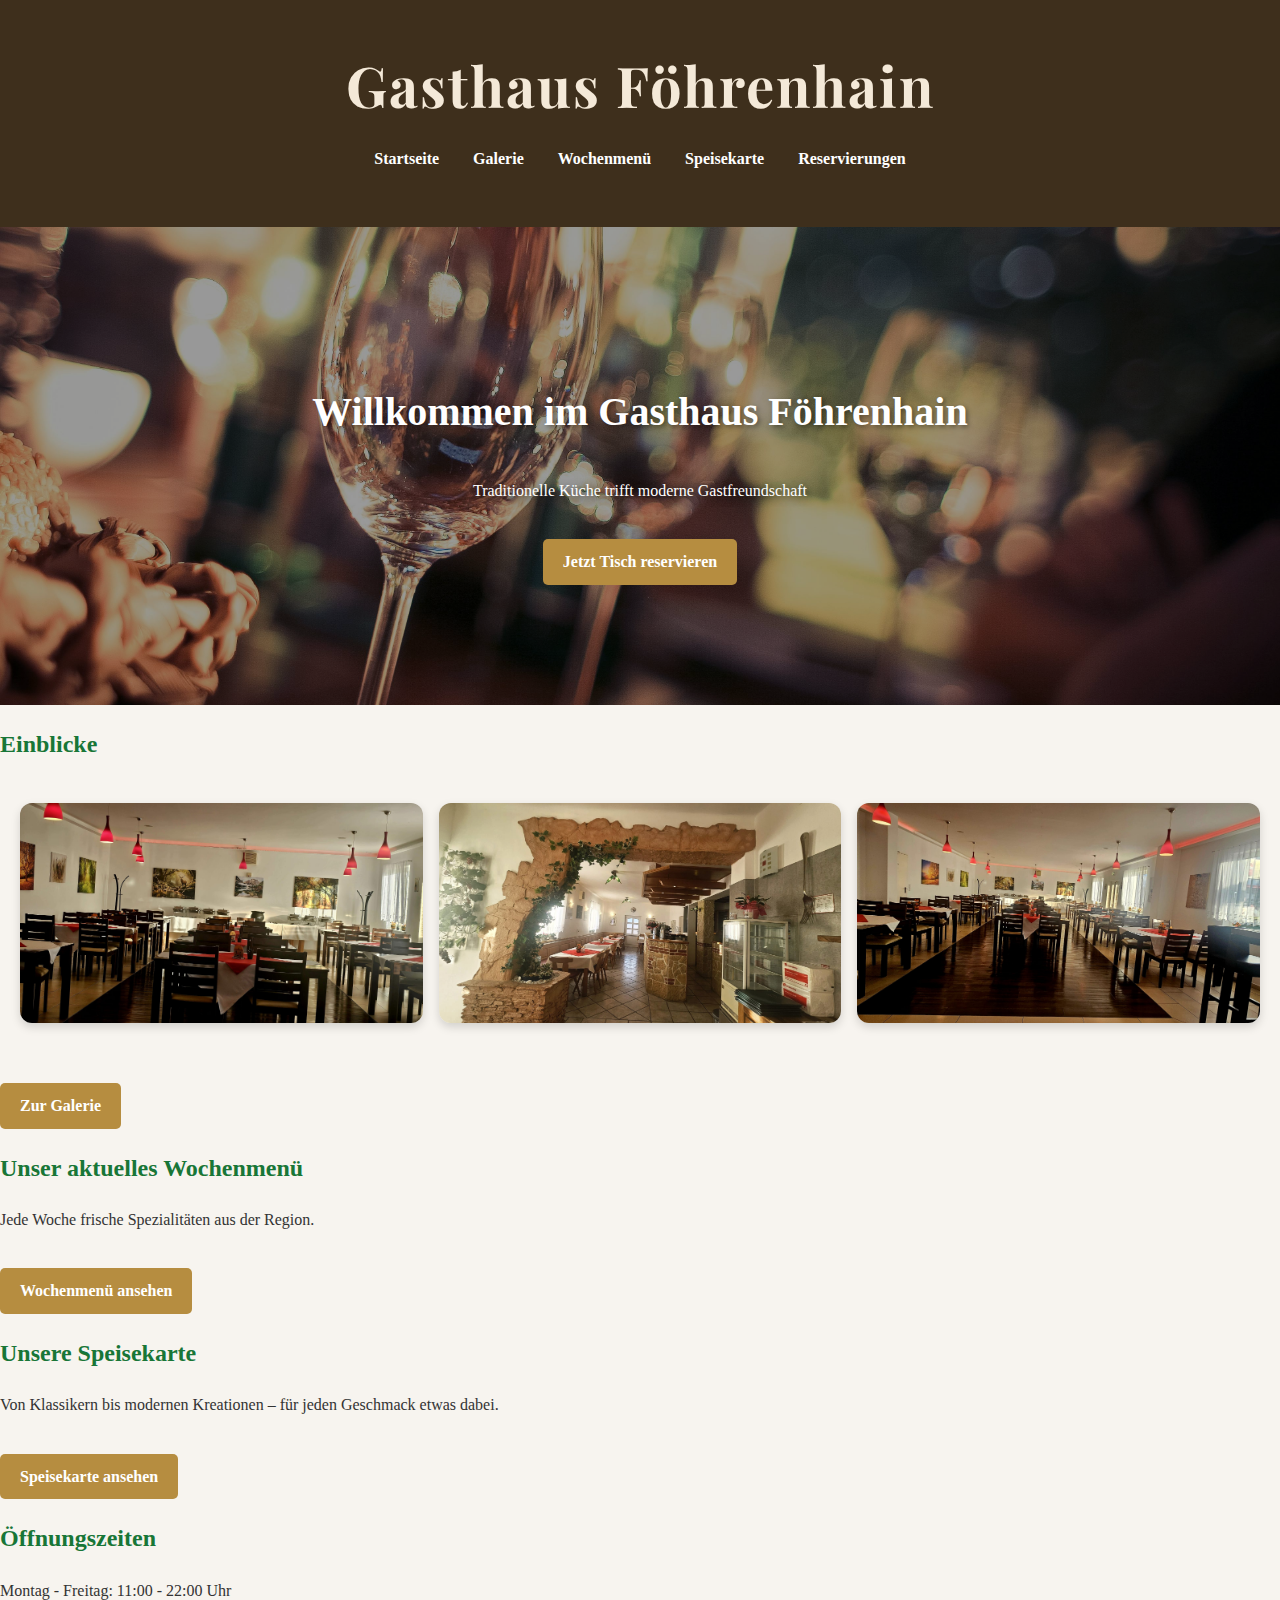
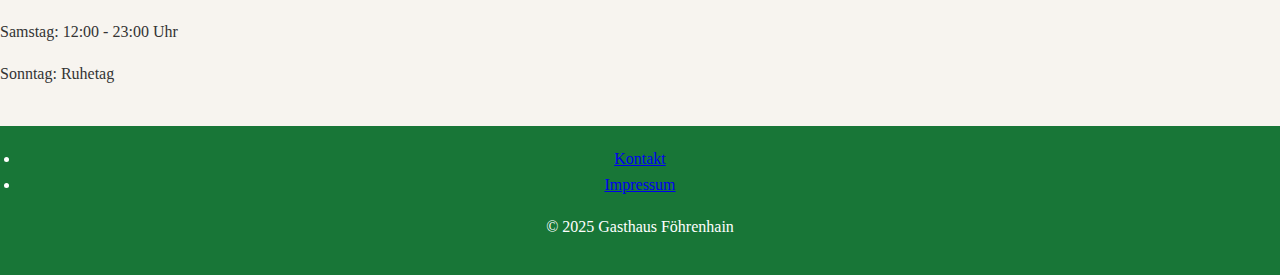
<file: index.html>
<!DOCTYPE html>
<html lang="de">
<head>
  <meta charset="UTF-8">
  <meta name="viewport" content="width=device-width, initial-scale=1.0">
  <title>Gasthaus Föhrenhain</title>
  <link rel="stylesheet" href="style.css">
</head>
<body>
 <meta charset="UTF-8">
  <title>Gasthaus Förenhain</title>
  <link href="https://fonts.googleapis.com/css2?family=Playfair+Display:wght@700&family=Great+Vibes&display=swap" rel="stylesheet">
  <style>
    body {
      margin: 0;
      background: #f7f4ef;
    }
    header {
      text-align: center;
      padding: 40px 20px;
      background: #3e2f1c; /* dunkelbraun wie Holz */
    }
    h1 {
      font-family: 'Playfair Display', serif;
      font-size: 3.5rem;
      color: #f4e9d8;
      margin: 0;
      letter-spacing: 2px;
    }
    h1 span {
      font-family: 'Great Vibes', cursive;
      font-size: 2rem;
      color: #d2b48c; /* gold-braun Akzent */
      display: block;
      margin-top: 8px;
    }
  </style>
  <!-- Navigation -->
  <header>
    <h1>Gasthaus Föhrenhain</h1>
    <nav>
      <ul>
        <li><a href="index.html">Startseite</a></li>
        <li><a href="gallerie.html">Galerie</a></li>
        <li><a href="wochenmenue.html">Wochenmenü</a></li>
        <li><a href="speisekarte.html">Speisekarte</a></li>
        <li><a href="kontakt.html">Reservierungen</a></li>
       

        
      </ul>
    </nav>
  </header>

  <!-- Hero Banner -->
  <section class="hero">
    <h2>Willkommen im Gasthaus Föhrenhain</h2>
    <p>Traditionelle Küche trifft moderne Gastfreundschaft</p>
    <a href="kontakt.html" class="btn">Jetzt Tisch reservieren</a>


  </section>



  <!-- Galerie-Vorschau -->
  <section id="gallerie">
    <h2>Einblicke</h2>
    <div class="gallery">
      <img src="bilder/gasthaus1.jpg" alt="Gasthaus Bild 1">
      <img src="bilder/gasthaus2.jpg" alt="Gasthaus Bild 2">
      <img src="bilder/gasthaus3.jpg" alt="Gasthaus Bild 3">
    </div>
    <p><a href="gallerie.html" class="btn">Zur Galerie</a></p>
  </section>

  <!-- Wochenmenü Vorschau -->
  <section id="wochenmenue">
    <h2>Unser aktuelles Wochenmenü</h2>
    <p>Jede Woche frische Spezialitäten aus der Region.</p>
    <a href="wochenmenue.html" class="btn">Wochenmenü ansehen</a>
  </section>

  <!-- Speisekarte Vorschau -->
  <section id="speisekarte">
    <h2>Unsere Speisekarte</h2>
    <p>Von Klassikern bis modernen Kreationen – für jeden Geschmack etwas dabei.</p>
    <a href="speisekarte.html" class="btn">Speisekarte ansehen</a>
  </section>

  <!-- Öffnungszeiten -->
  <section id="oeffnungszeiten">
    <h2>Öffnungszeiten</h2>
    <p>Montag - Freitag: 11:00 - 22:00 Uhr</p>
    <p>Samstag: 12:00 - 23:00 Uhr</p>
    <p>Sonntag: Ruhetag</p>
  </section>

  <!-- Footer -->
  <footer>
     <li><a href="kontakt.html">Kontakt</a></li>
        <li><a href="impressum.html">Impressum</a></li>
    <p>&copy; 2025 Gasthaus Föhrenhain</p>
  
    </div>
  </footer>

</body>
</html>
</file>
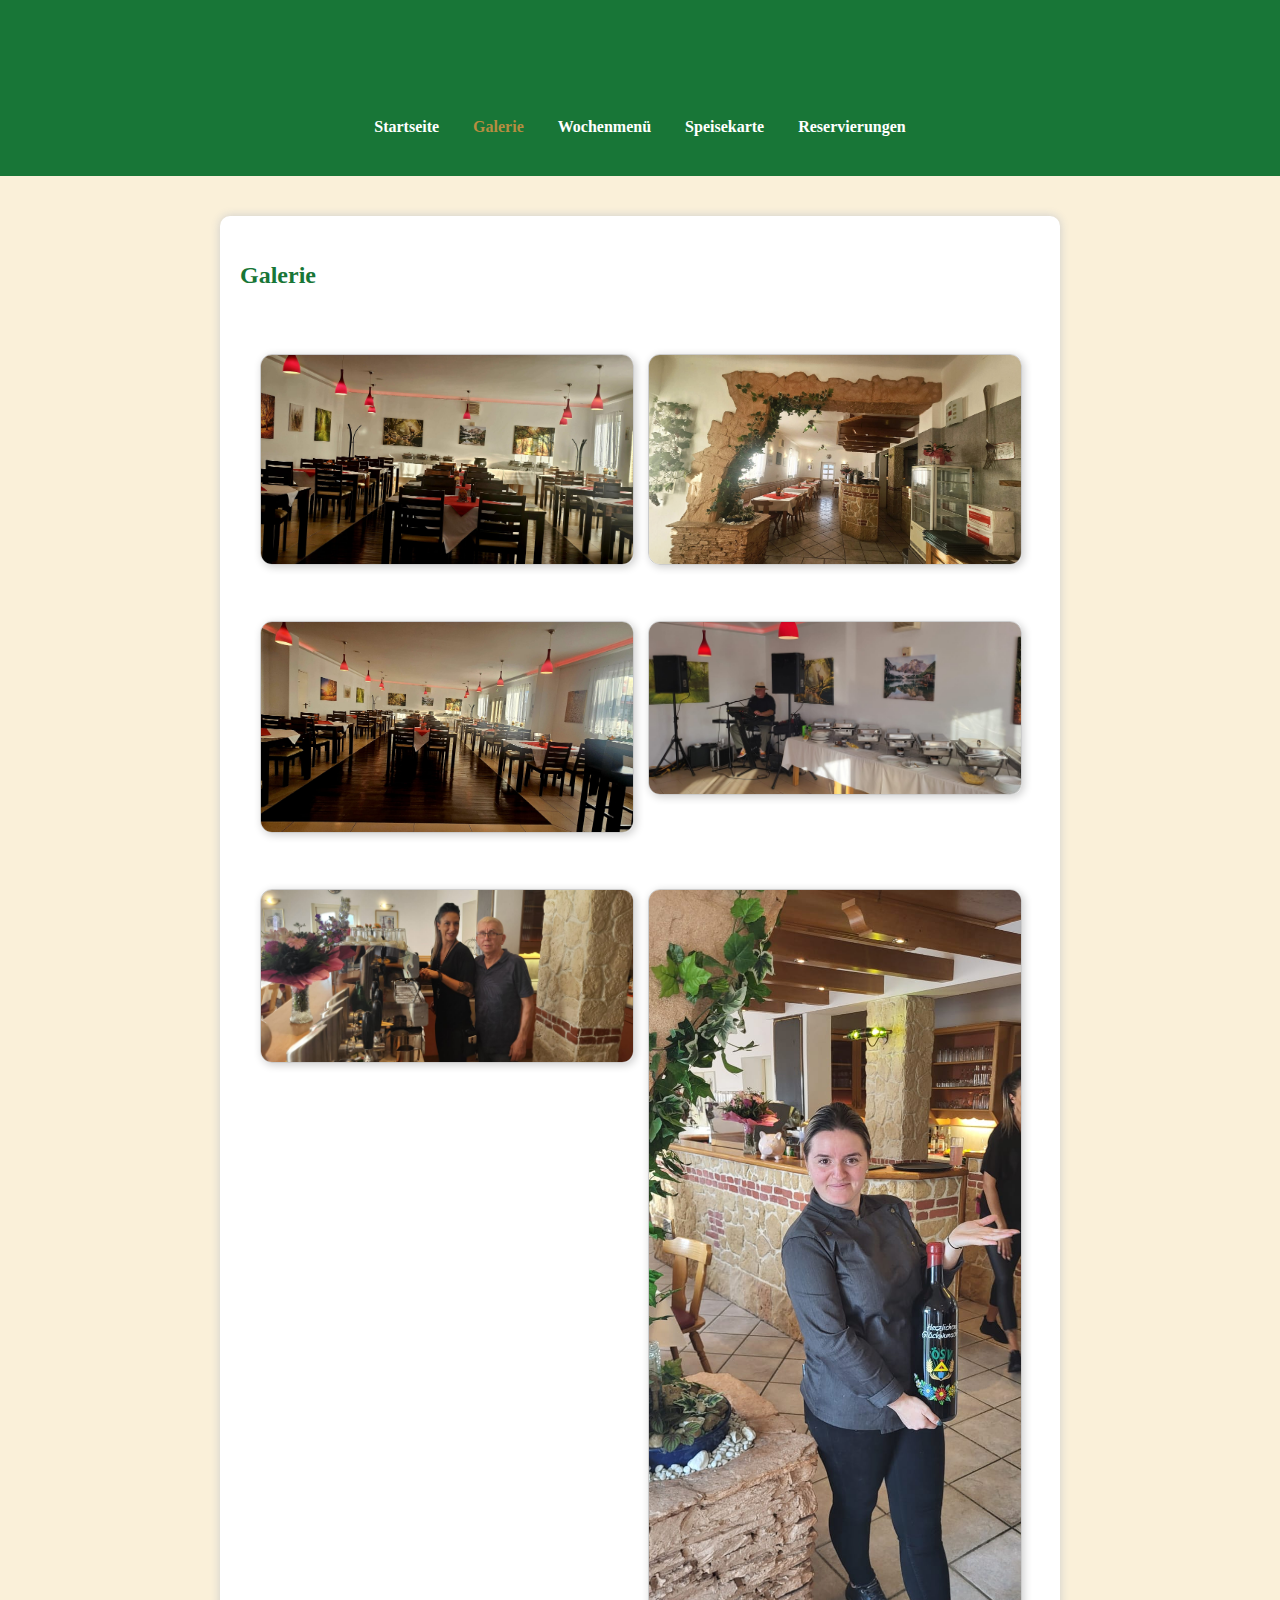
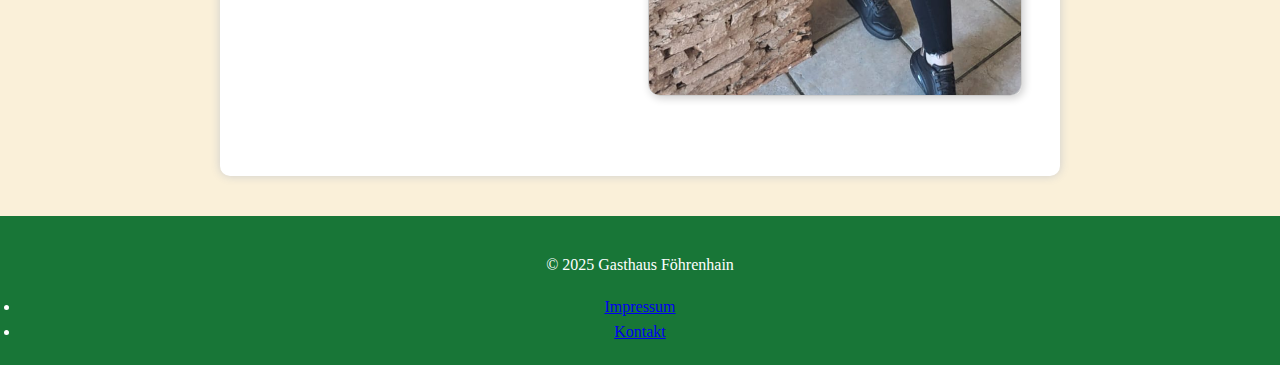
<file: gallerie.html>
<!DOCTYPE html>
<html lang="de">
<head>
  <meta charset="UTF-8">
  <meta name="viewport" content="width=device-width, initial-scale=1.0">
  <title>Galerie - Gasthaus Föhrenhain</title>
  <link rel="stylesheet" href="style.css">
</head>
<body>

  <header>
    <h1>Gasthaus Föhrenhain</h1>
    <nav>
      <ul>
        <li><a href="index.html">Startseite</a></li>
        <li><a href="gallerie.html" class="active">Galerie</a></li>
        <li><a href="wochenmenue.html">Wochenmenü</a></li>
        <li><a href="speisekarte.html">Speisekarte</a></li>
        <li><a href="kontakt.html">Reservierungen</a></li>
       
      </ul>
    </nav>
  </header>

  <main class="content">
    <h2>Galerie</h2>
    <div class="gallery">
      <img src="bilder/gasthaus1.jpg" alt="Gasthaus Innenbereich">
      <img src="bilder/gasthaus2.jpg" alt="Gasthaus Essen">
      <img src="bilder/gasthaus3.jpg" alt="Gasthaus Außenbereich">
       <img src="bilder/gasthaus5.jpg" alt="Gasthaus Außenbereich">
        <img src="bilder/gasthaus6.jpg" alt="Gasthaus Außenbereich">
         <img src="bilder/gasthaus4.jpg" alt="Gasthaus Außenbereich">
    </div>
  </main>

  <footer>
    <p>&copy; 2025 Gasthaus Föhrenhain</p>
      <li><a href="impressum.html">Impressum</a></li>
       <li><a href="kontakt.html">Kontakt</a></li>
  </footer>

</body>
</html>
</file>
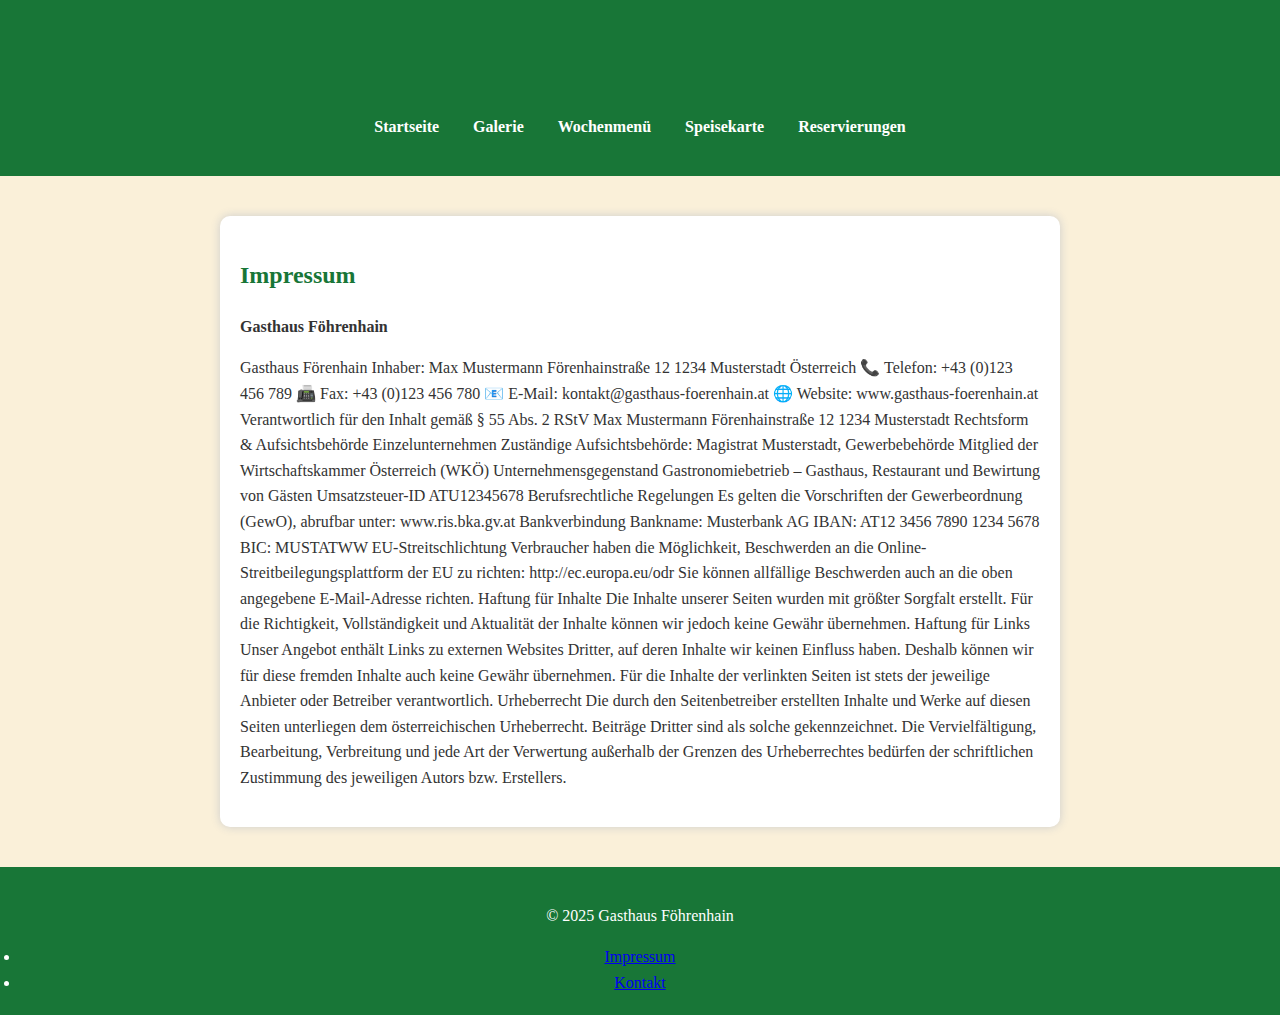
<file: impressum.html>
<!DOCTYPE html>
<html lang="de">
<head>
  <meta charset="UTF-8">
  <meta name="viewport" content="width=device-width, initial-scale=1.0">
  <title>Impressum - Gasthaus Föhrenhain</title>
  <link rel="stylesheet" href="style.css">
</head>
<body>

  <header>
    <h1>Gasthaus Föhrenhain</h1>
    <nav>
      <ul>
        <li><a href="index.html">Startseite</a></li>
        <li><a href="gallerie.html">Galerie</a></li>
        <li><a href="wochenmenue.html">Wochenmenü</a></li>
        <li><a href="speisekarte.html">Speisekarte</a></li>
        <li><a href="kontakt.html">Reservierungen</a></li>

      </ul>
    </nav>
  </header>

  <main class="content">
    <h2>Impressum</h2>
    <p><strong>Gasthaus Föhrenhain</strong></p>
    <p>Gasthaus Förenhain
Inhaber: Max Mustermann
Förenhainstraße 12
1234 Musterstadt
Österreich

📞 Telefon: +43 (0)123 456 789
📠 Fax: +43 (0)123 456 780
📧 E-Mail: kontakt@gasthaus-foerenhain.at

🌐 Website: www.gasthaus-foerenhain.at

Verantwortlich für den Inhalt gemäß § 55 Abs. 2 RStV

Max Mustermann
Förenhainstraße 12
1234 Musterstadt

Rechtsform & Aufsichtsbehörde

Einzelunternehmen
Zuständige Aufsichtsbehörde: Magistrat Musterstadt, Gewerbebehörde
Mitglied der Wirtschaftskammer Österreich (WKÖ)

Unternehmensgegenstand

Gastronomiebetrieb – Gasthaus, Restaurant und Bewirtung von Gästen

Umsatzsteuer-ID

ATU12345678

Berufsrechtliche Regelungen

Es gelten die Vorschriften der Gewerbeordnung (GewO), abrufbar unter:
www.ris.bka.gv.at

Bankverbindung

Bankname: Musterbank AG
IBAN: AT12 3456 7890 1234 5678
BIC: MUSTATWW

EU-Streitschlichtung

Verbraucher haben die Möglichkeit, Beschwerden an die Online-Streitbeilegungsplattform der EU zu richten:
http://ec.europa.eu/odr

Sie können allfällige Beschwerden auch an die oben angegebene E-Mail-Adresse richten.

Haftung für Inhalte

Die Inhalte unserer Seiten wurden mit größter Sorgfalt erstellt. Für die Richtigkeit, Vollständigkeit und Aktualität der Inhalte können wir jedoch keine Gewähr übernehmen.

Haftung für Links

Unser Angebot enthält Links zu externen Websites Dritter, auf deren Inhalte wir keinen Einfluss haben. Deshalb können wir für diese fremden Inhalte auch keine Gewähr übernehmen. Für die Inhalte der verlinkten Seiten ist stets der jeweilige Anbieter oder Betreiber verantwortlich.

Urheberrecht

Die durch den Seitenbetreiber erstellten Inhalte und Werke auf diesen Seiten unterliegen dem österreichischen Urheberrecht. Beiträge Dritter sind als solche gekennzeichnet. Die Vervielfältigung, Bearbeitung, Verbreitung und jede Art der Verwertung außerhalb der Grenzen des Urheberrechtes bedürfen der schriftlichen Zustimmung des jeweiligen Autors bzw. Erstellers.</p>
  </main>

  <footer>
    <p>&copy; 2025 Gasthaus Föhrenhain</p>
      <li><a href="impressum.html">Impressum</a></li>
       <li><a href="kontakt.html">Kontakt</a></li>
  </footer>

</body>
</html>
</file>
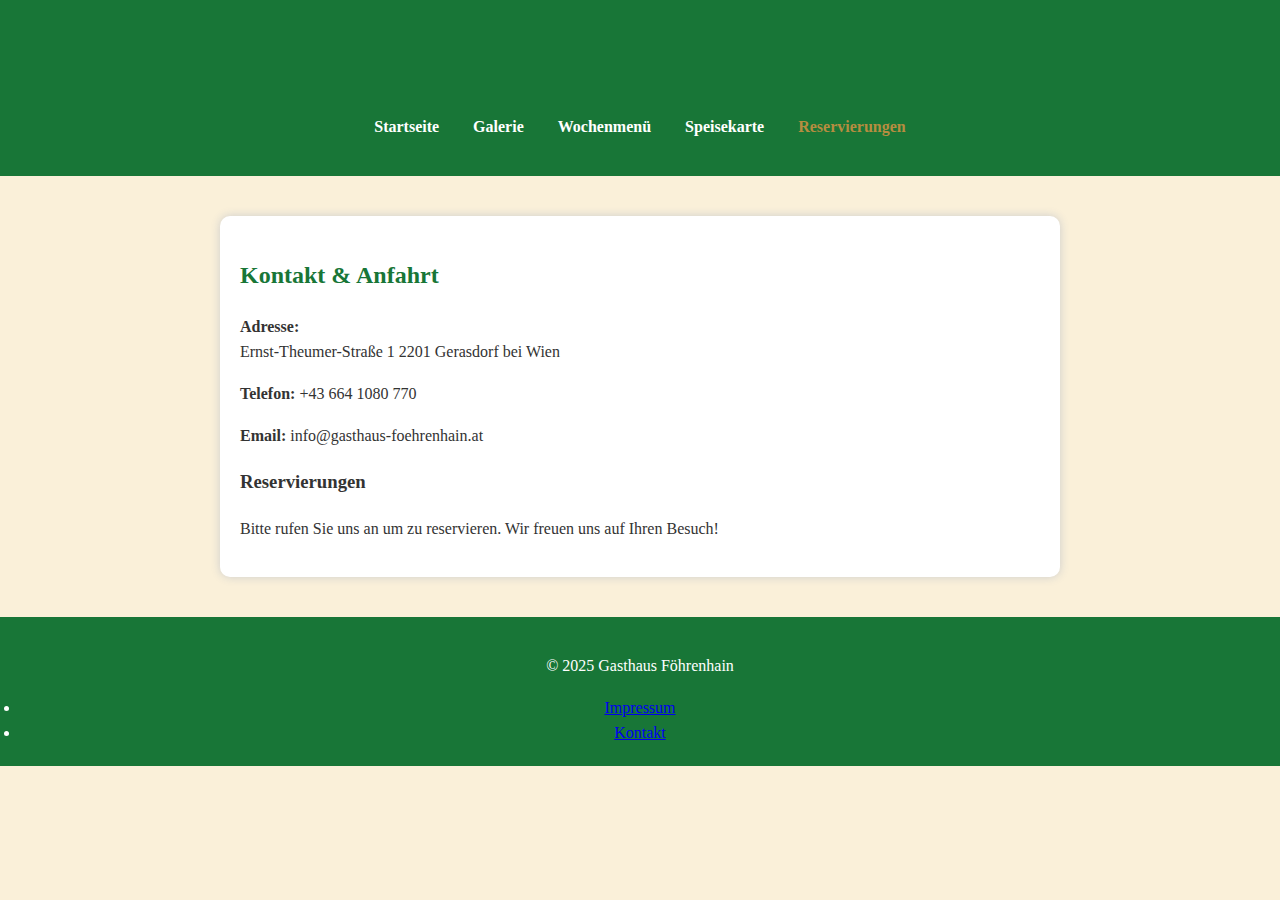
<file: kontakt.html>
<!DOCTYPE html>
<html lang="de">
<head>
  <meta charset="UTF-8">
  <meta name="viewport" content="width=device-width, initial-scale=1.0">
  <title>Kontakt - Gasthaus Föhrenhain</title>
  <link rel="stylesheet" href="style.css">
</head>
<body>

  <header>
    <h1>Gasthaus Föhrenhain</h1>
    <nav>
      <ul>
        <li><a href="index.html">Startseite</a></li>
        <li><a href="gallerie.html">Galerie</a></li>
        <li><a href="wochenmenue.html">Wochenmenü</a></li>
        <li><a href="speisekarte.html">Speisekarte</a></li>
        <li><a href="kontakt.html" class="active">Reservierungen</a></li>
     
      </ul>
    </nav>
  </header>

  <main class="content">
    <h2>Kontakt & Anfahrt</h2>
    <p><strong>Adresse:</strong><br>Ernst-Theumer-Straße 1 2201 Gerasdorf bei Wien</p>
    <p><strong>Telefon:</strong> +43 664 1080 770</p>
    <p><strong>Email:</strong> info@gasthaus-foehrenhain.at</p>

    <h3>Reservierungen</h3>
    <p>Bitte rufen Sie uns an um zu reservieren. Wir freuen uns auf Ihren Besuch!</p>

    
  </main>

  <footer>
    <p>&copy; 2025 Gasthaus Föhrenhain</p>
      <li><a href="impressum.html">Impressum</a></li>
       <li><a href="kontakt.html">Kontakt</a></li>
  </footer>

</body>
</html>
</file>
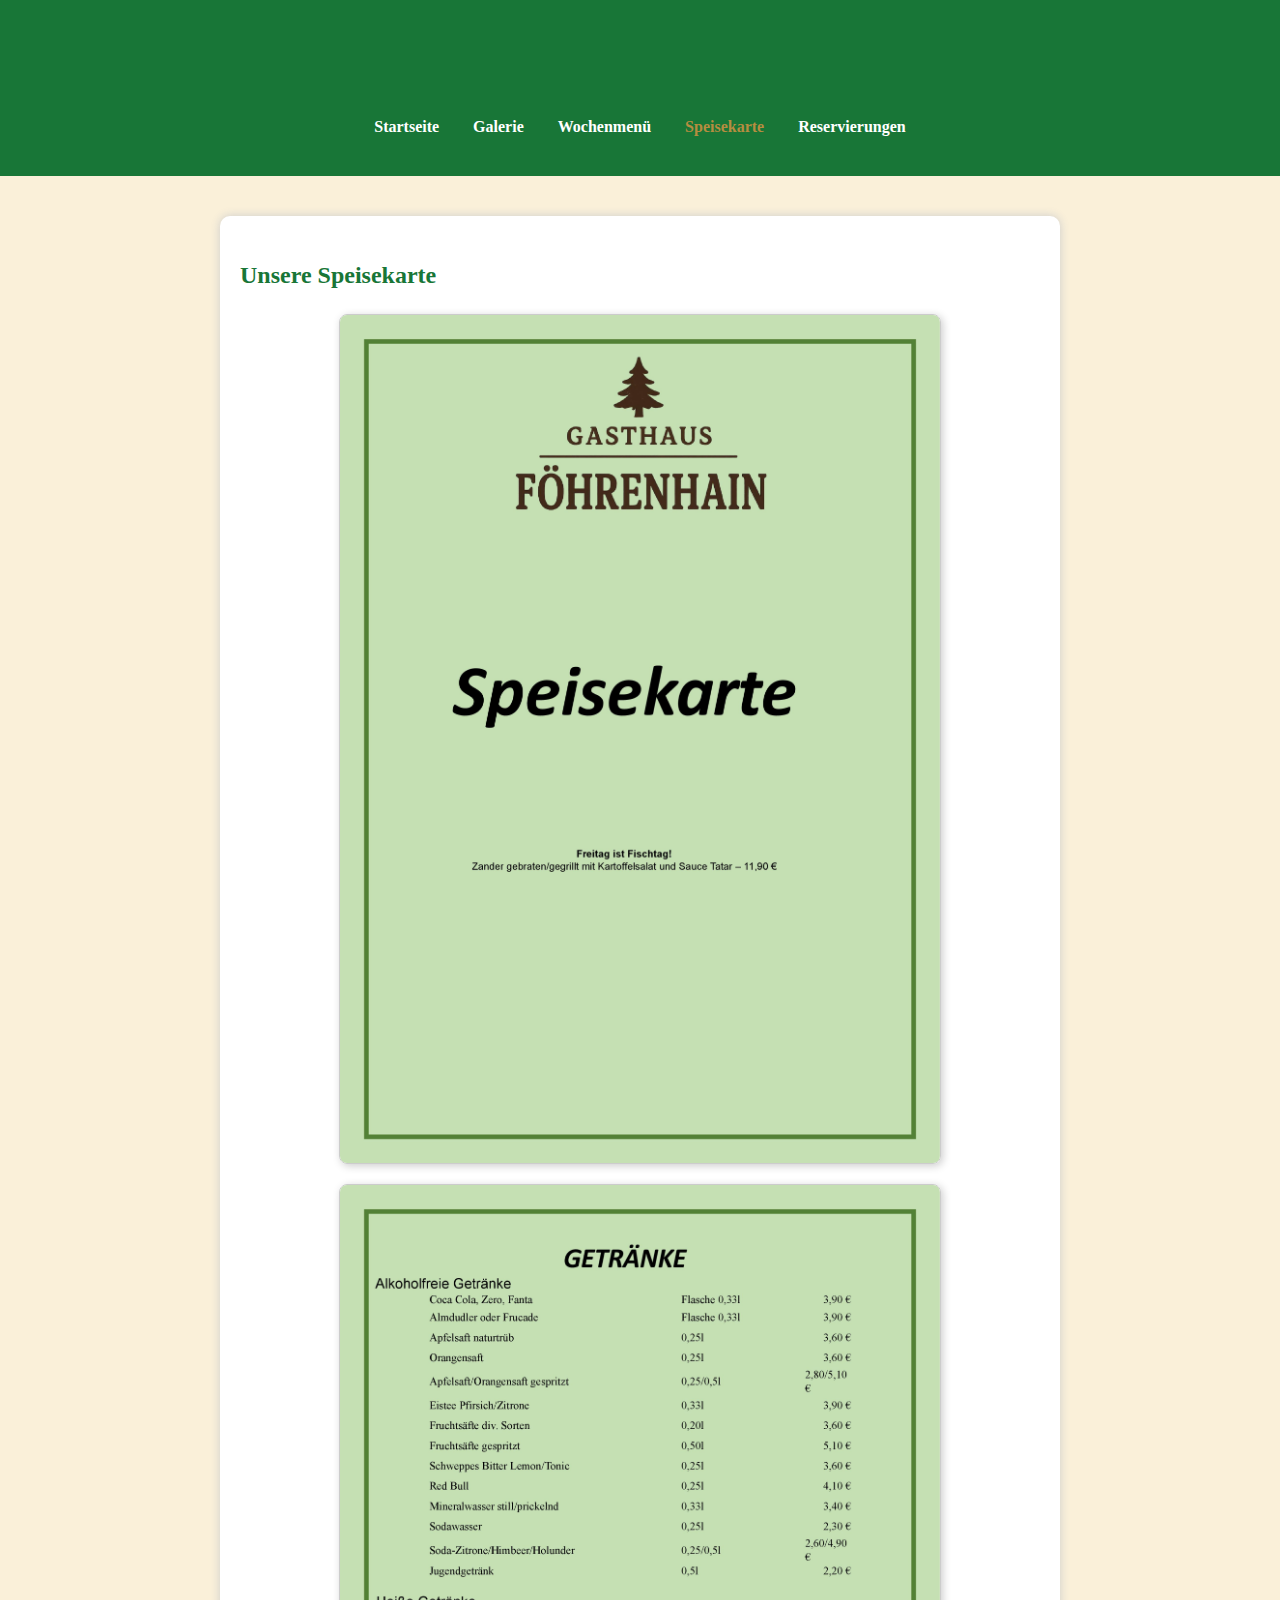
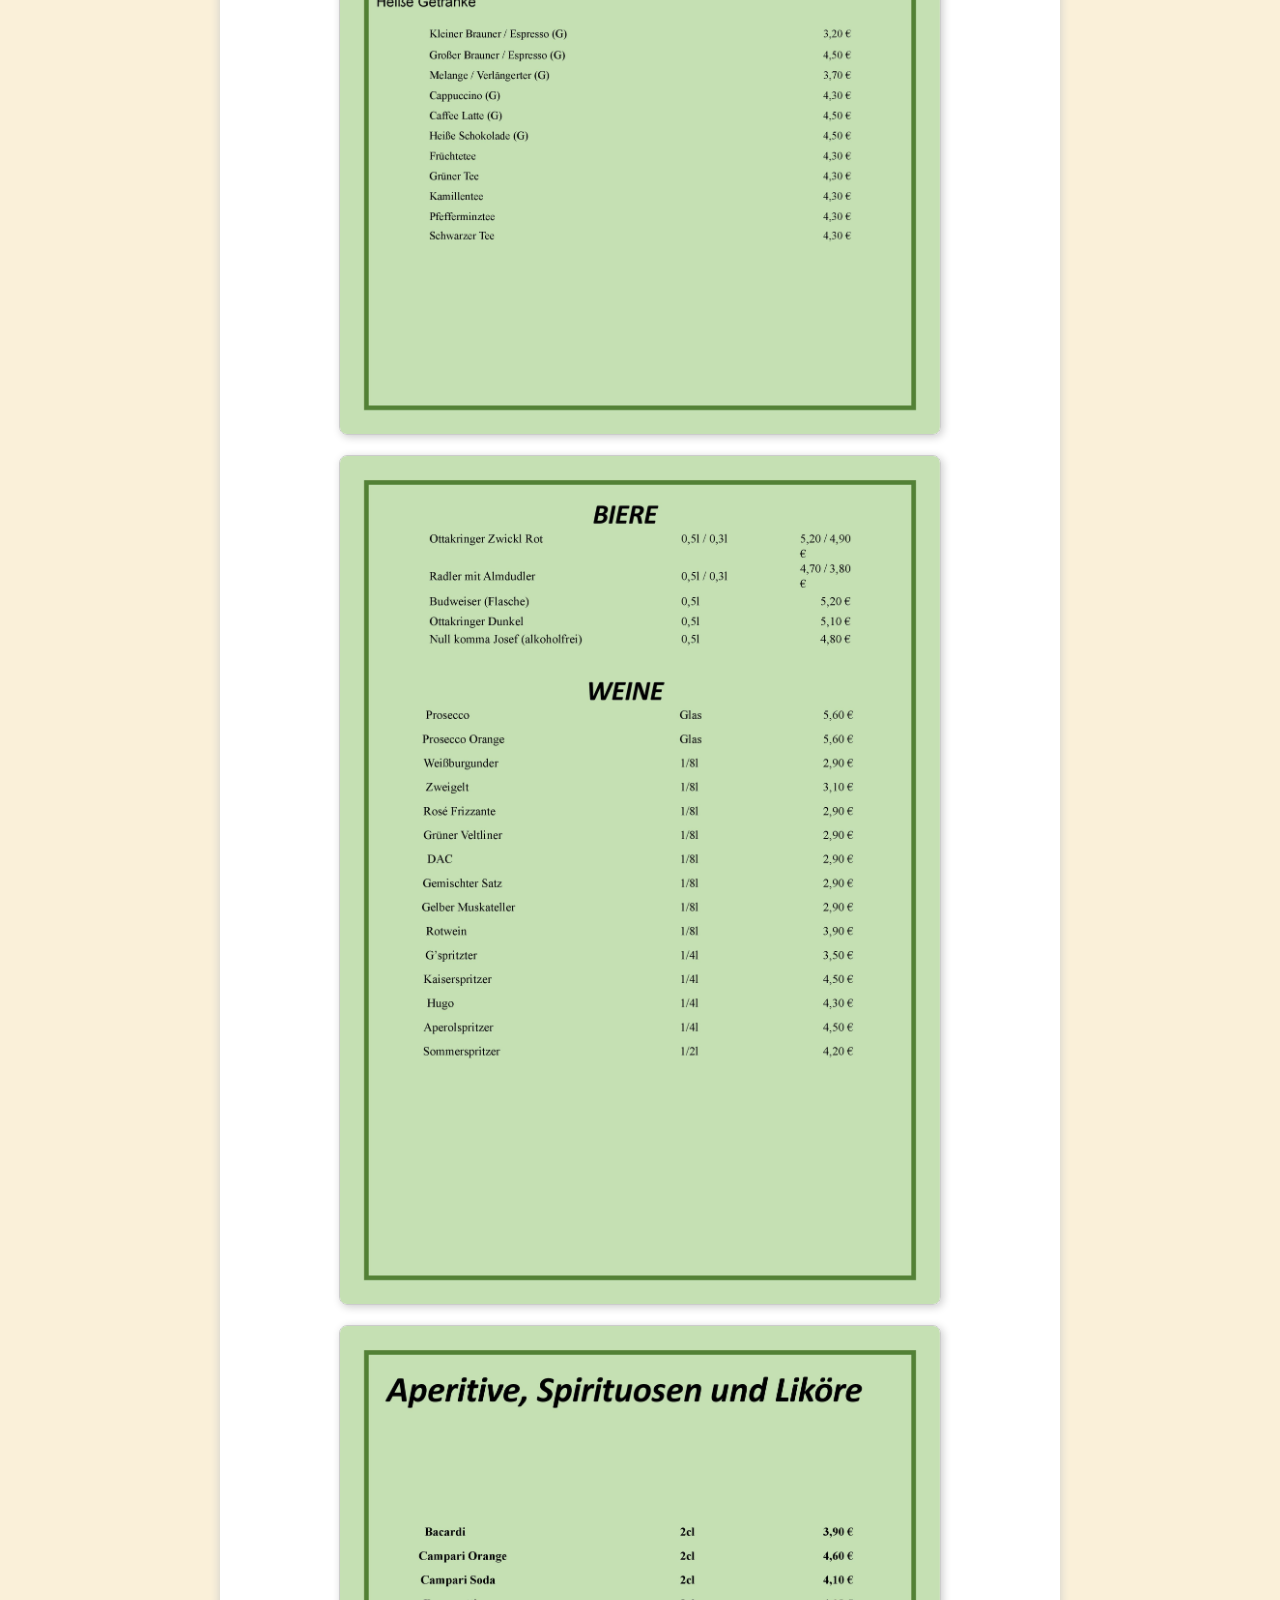
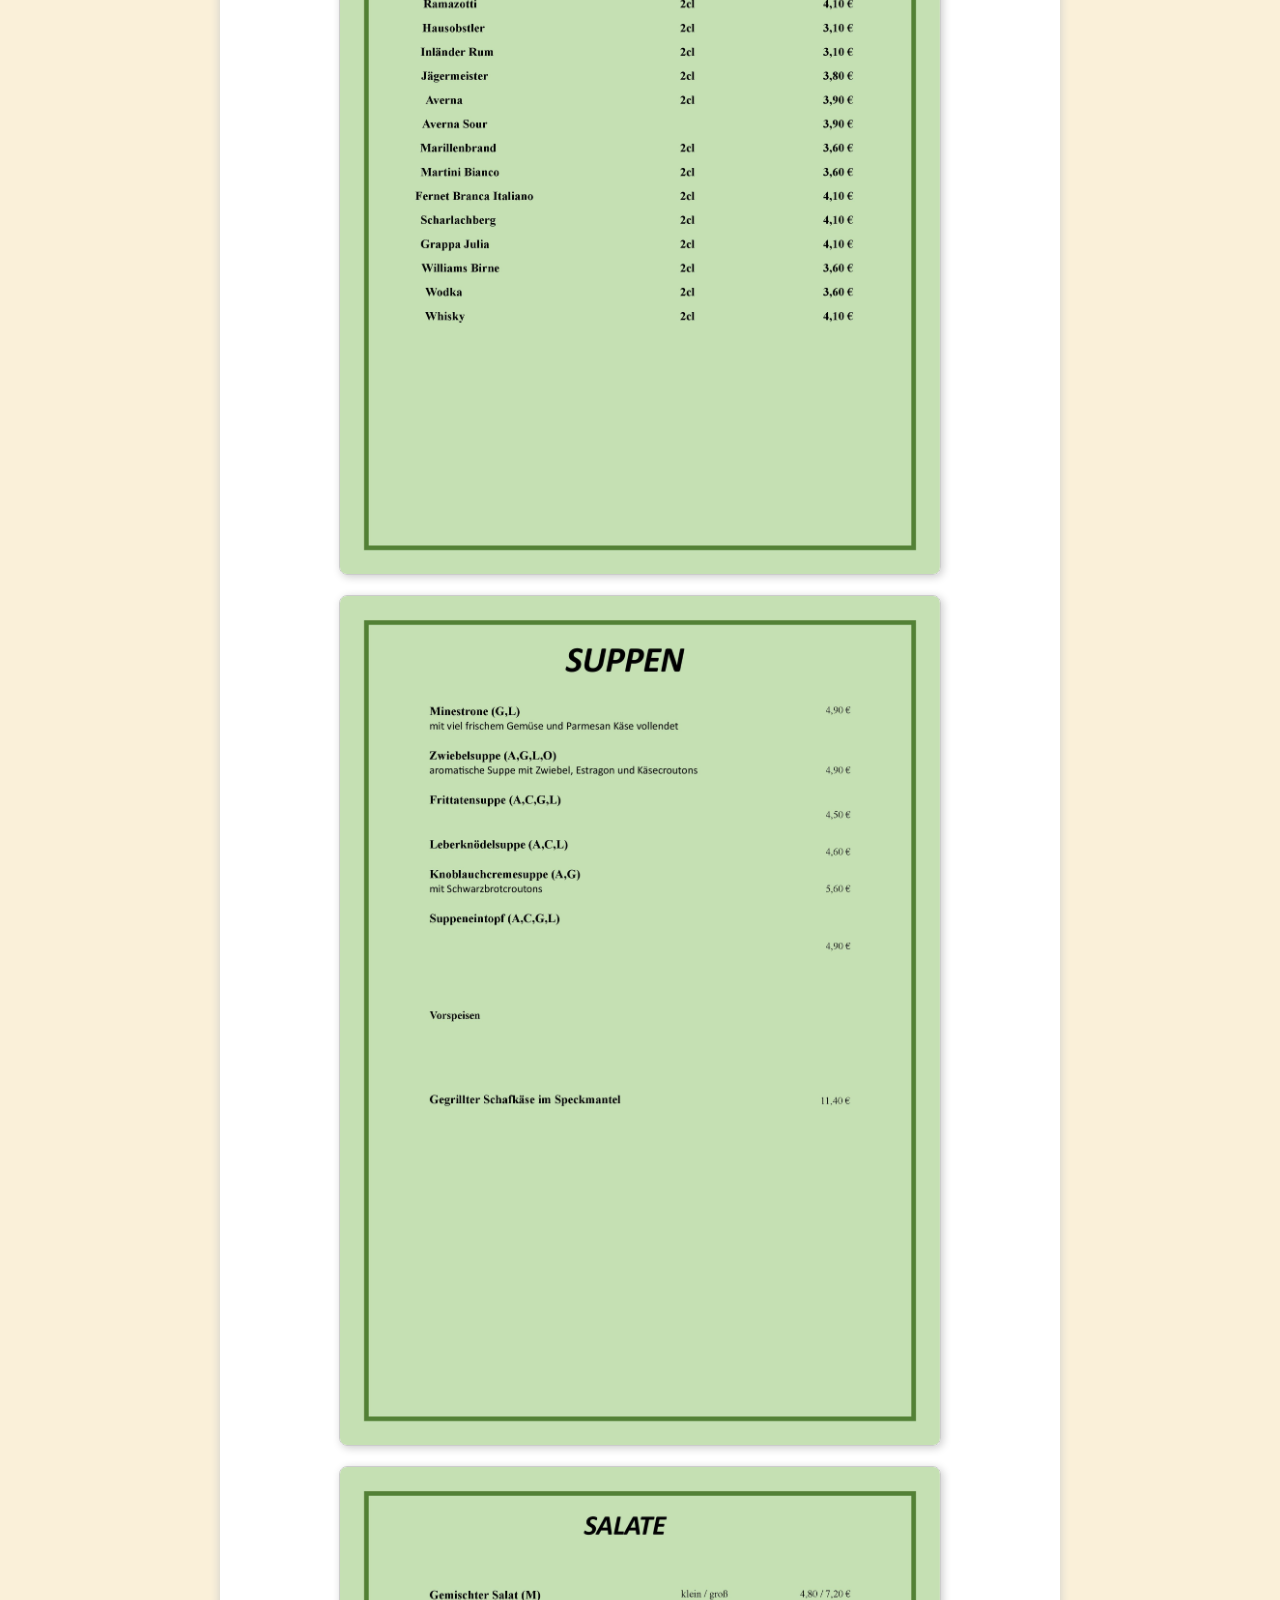
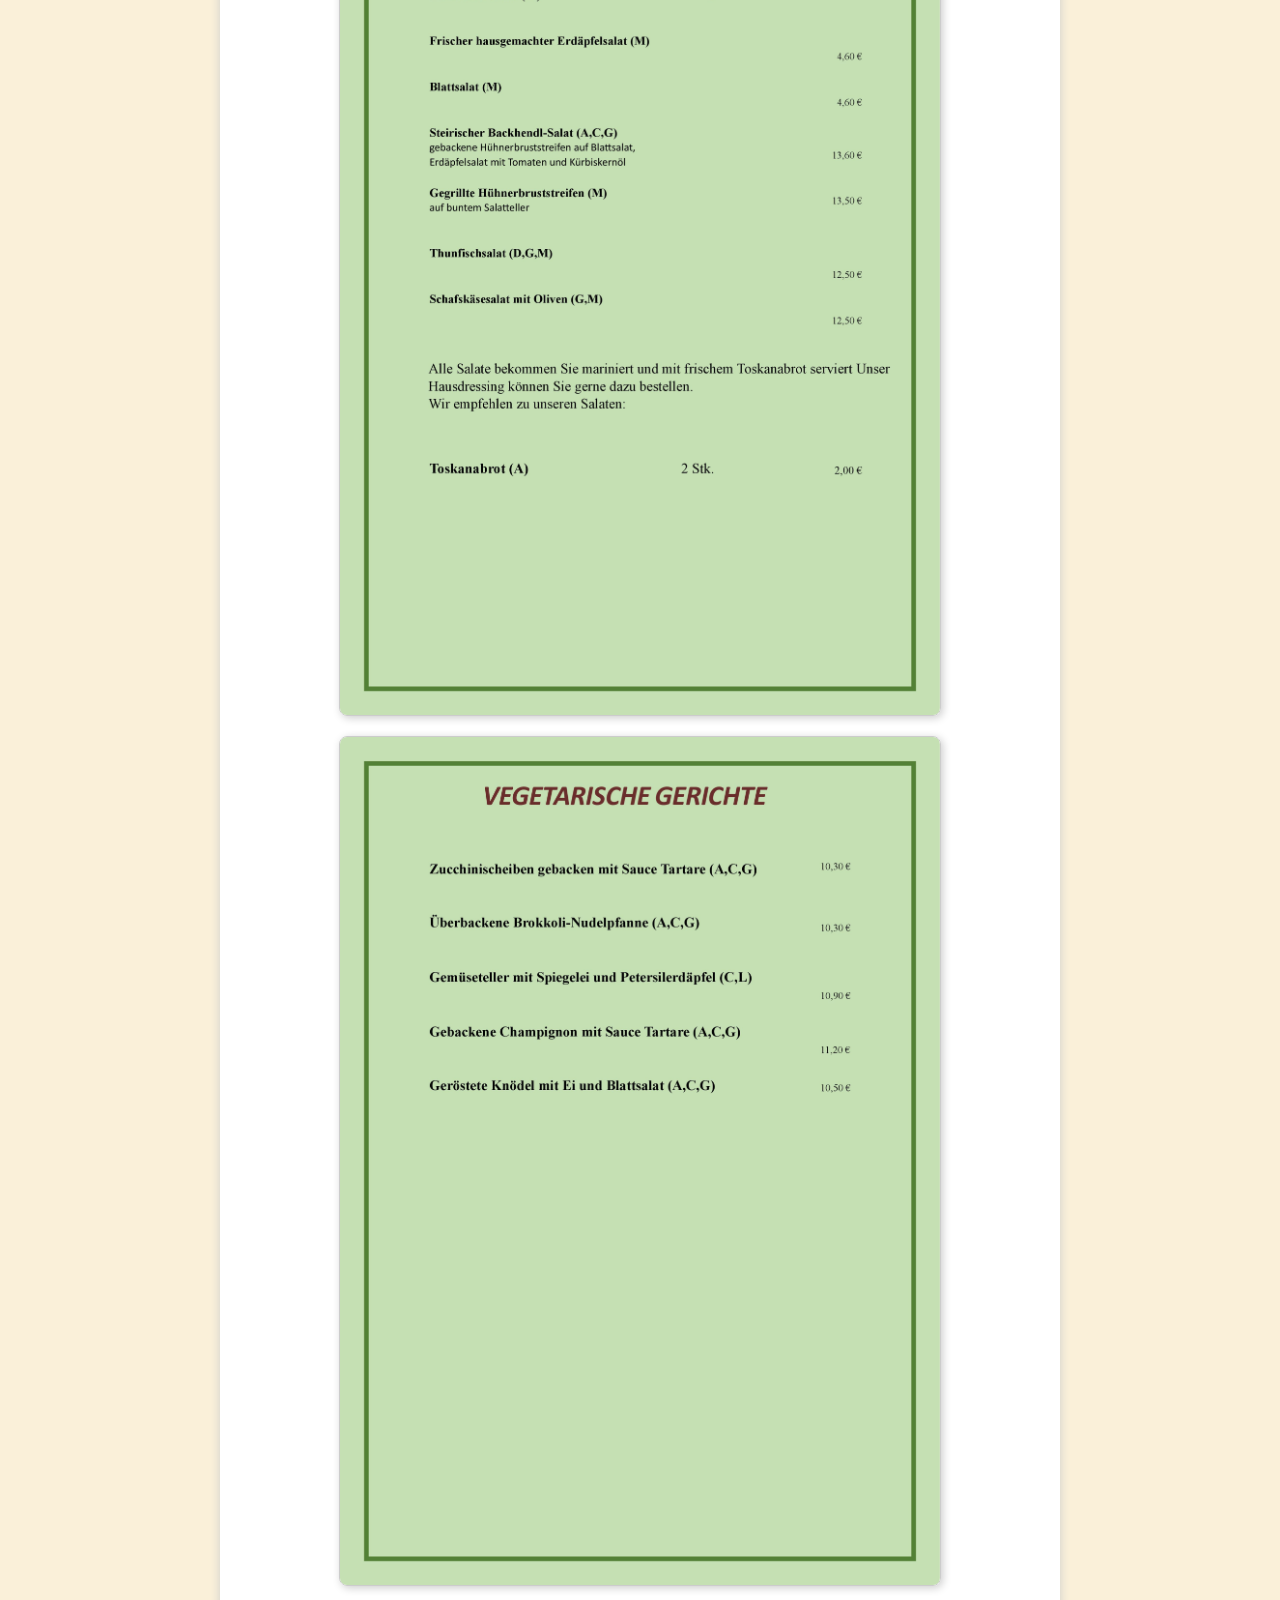
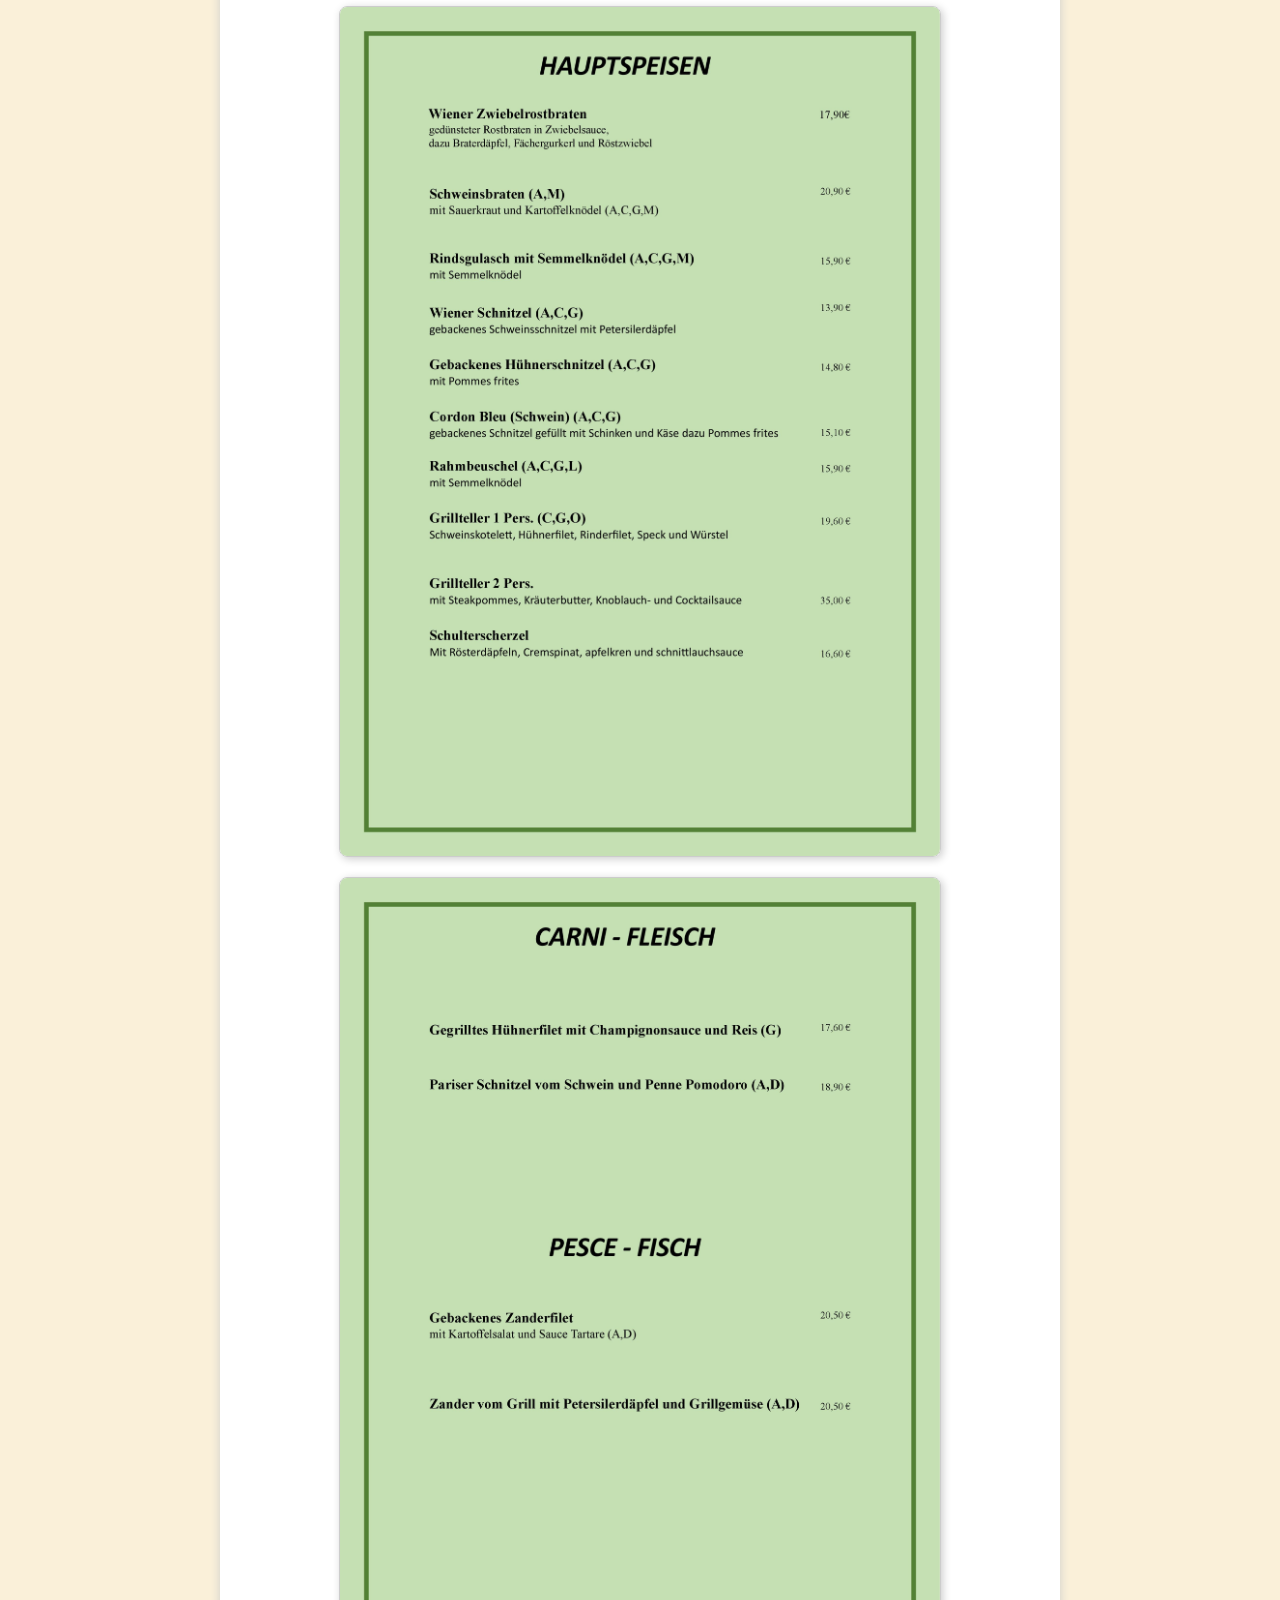
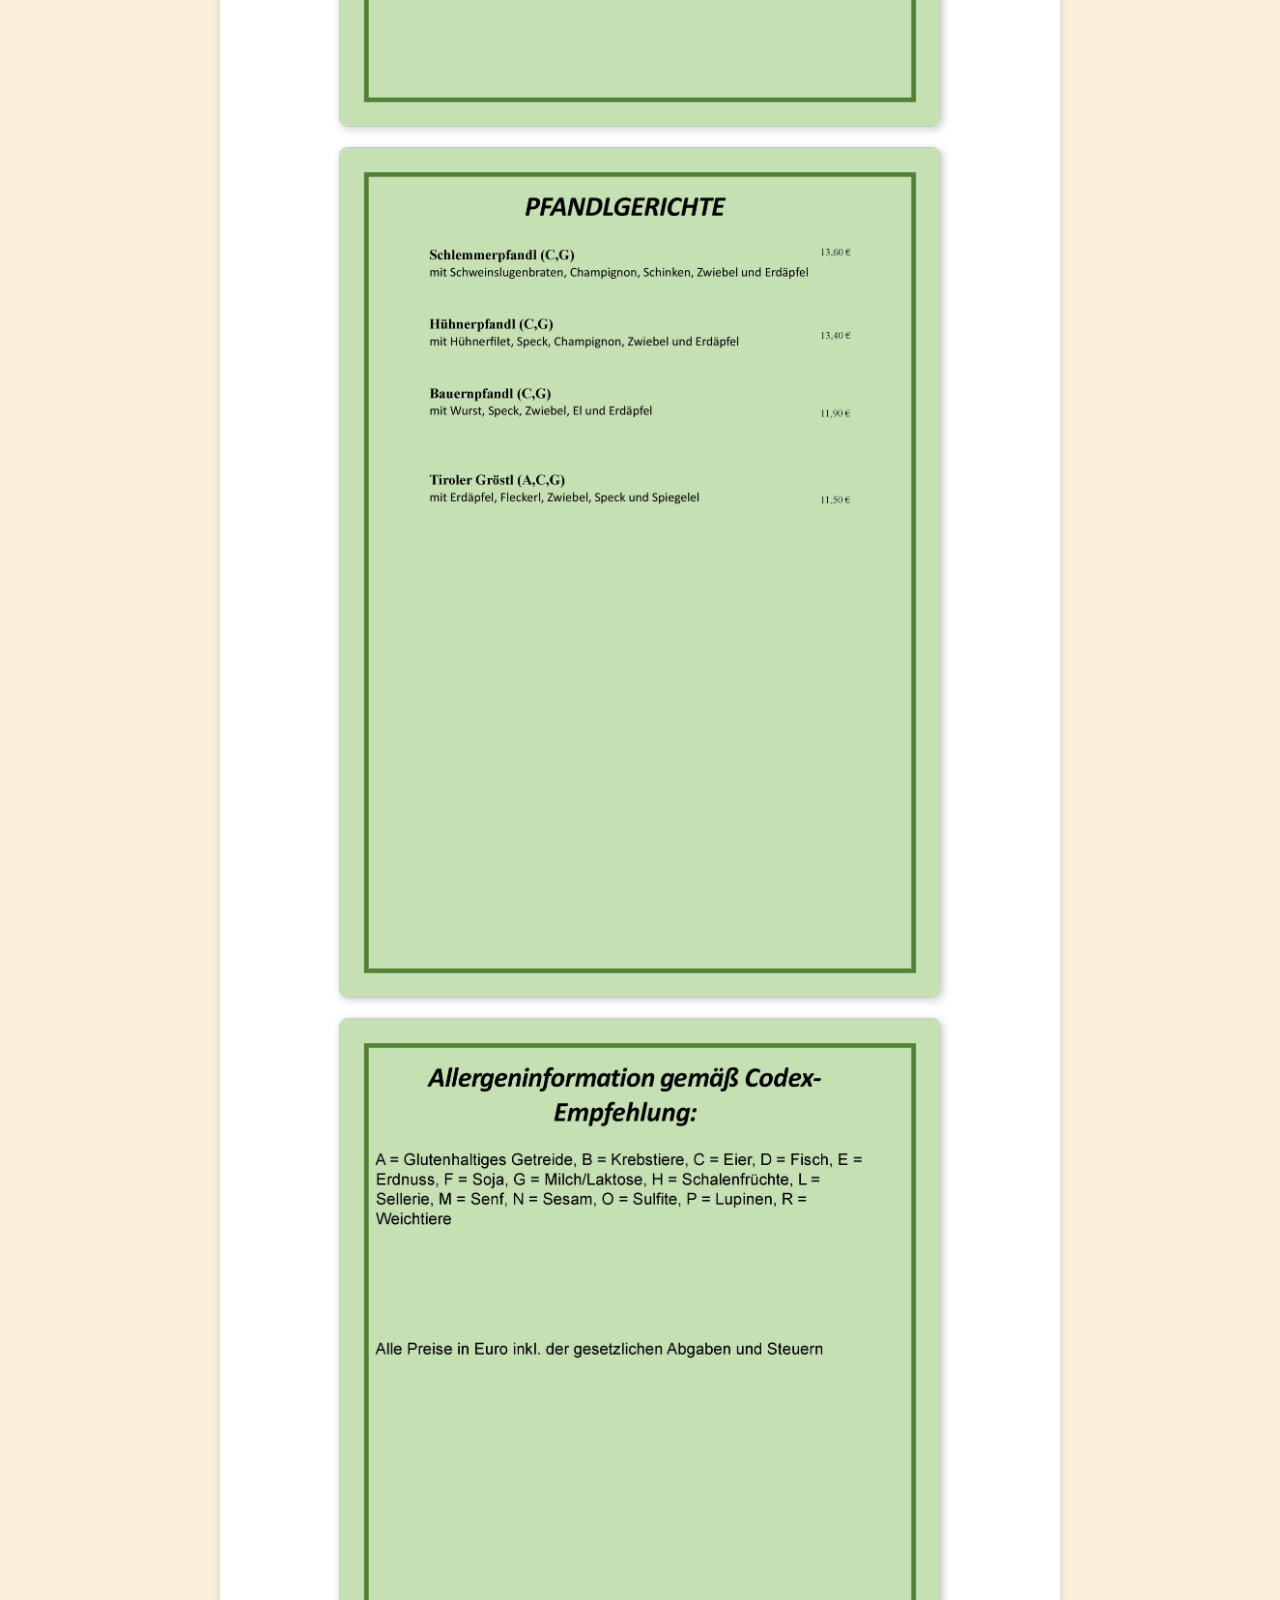
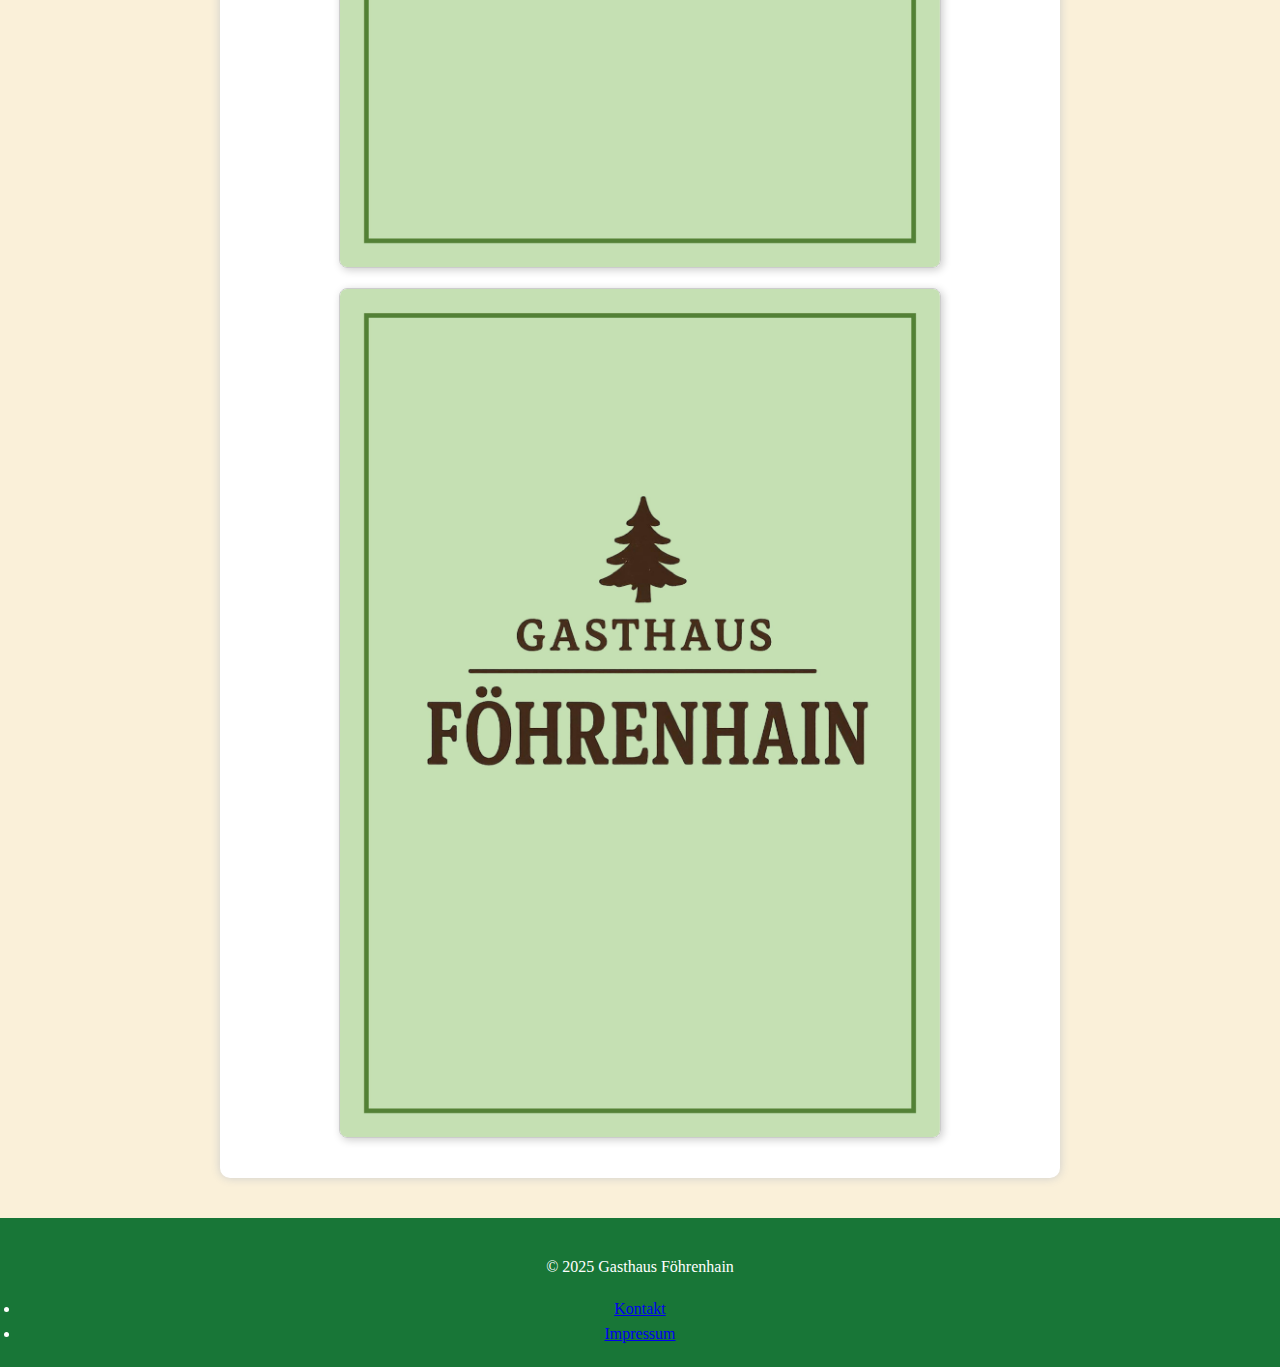
<file: speisekarte.html>
<!DOCTYPE html>
<html lang="de">
<head>
  <meta charset="UTF-8">
  <meta name="viewport" content="width=device-width, initial-scale=1.0">
  <title>Speisekarte - Gasthaus Föhrenhain</title>
  <link rel="stylesheet" href="style.css">
</head>
<body>

  <header>
    <h1>Gasthaus Föhrenhain</h1>
    <nav>
      <ul>
        <li><a href="index.html">Startseite</a></li>
        <li><a href="gallerie.html">Galerie</a></li>
        <li><a href="wochenmenue.html">Wochenmenü</a></li>
        <li><a href="speisekarte.html" class="active">Speisekarte</a></li>
        <li><a href="kontakt.html">Reservierungen</a></li>
 
      </ul>
    </nav>
  </header>

  <main class="content">
    <h2>Unsere Speisekarte</h2>
     <img src="bilder/Speisekarte_Gasthaus_Foehrenhain_TABELLEN_01.jpg" alt="Gasthaus Bild 1">
     <img src="bilder/Speisekarte_Gasthaus_Foehrenhain_TABELLEN_02.jpg" alt="Gasthaus Bild 1">
     <img src="bilder/Speisekarte_Gasthaus_Foehrenhain_TABELLEN_03.jpg" alt="Gasthaus Bild 1">
     <img src="bilder/Speisekarte_Gasthaus_Foehrenhain_TABELLEN_04.jpg" alt="Gasthaus Bild 1">
     <img src="bilder/Speisekarte_Gasthaus_Foehrenhain_TABELLEN_05.jpg" alt="Gasthaus Bild 1">
     <img src="bilder/Speisekarte_Gasthaus_Foehrenhain_TABELLEN_06.jpg" alt="Gasthaus Bild 1">
     <img src="bilder/Speisekarte_Gasthaus_Foehrenhain_TABELLEN_07.jpg" alt="Gasthaus Bild 1">
     <img src="bilder/Speisekarte_Gasthaus_Foehrenhain_TABELLEN_08.jpg" alt="Gasthaus Bild 1">
     <img src="bilder/Speisekarte_Gasthaus_Foehrenhain_TABELLEN_09.jpg" alt="Gasthaus Bild 1">
     <img src="bilder/Speisekarte_Gasthaus_Foehrenhain_TABELLEN_10.jpg" alt="Gasthaus Bild 1">
     <img src="bilder/Speisekarte_Gasthaus_Foehrenhain_TABELLEN_11.jpg" alt="Gasthaus Bild 1">
     <img src="bilder/Speisekarte_Gasthaus_Foehrenhain_TABELLEN_12.jpg" alt="Gasthaus Bild 1">
  
  </main>

  <footer>
    <p>&copy; 2025 Gasthaus Föhrenhain</p>
     <li><a href="kontakt.html">Kontakt</a></li>
        <li><a href="impressum.html">Impressum</a></li>
  </footer>

</body>
</html>
</file>
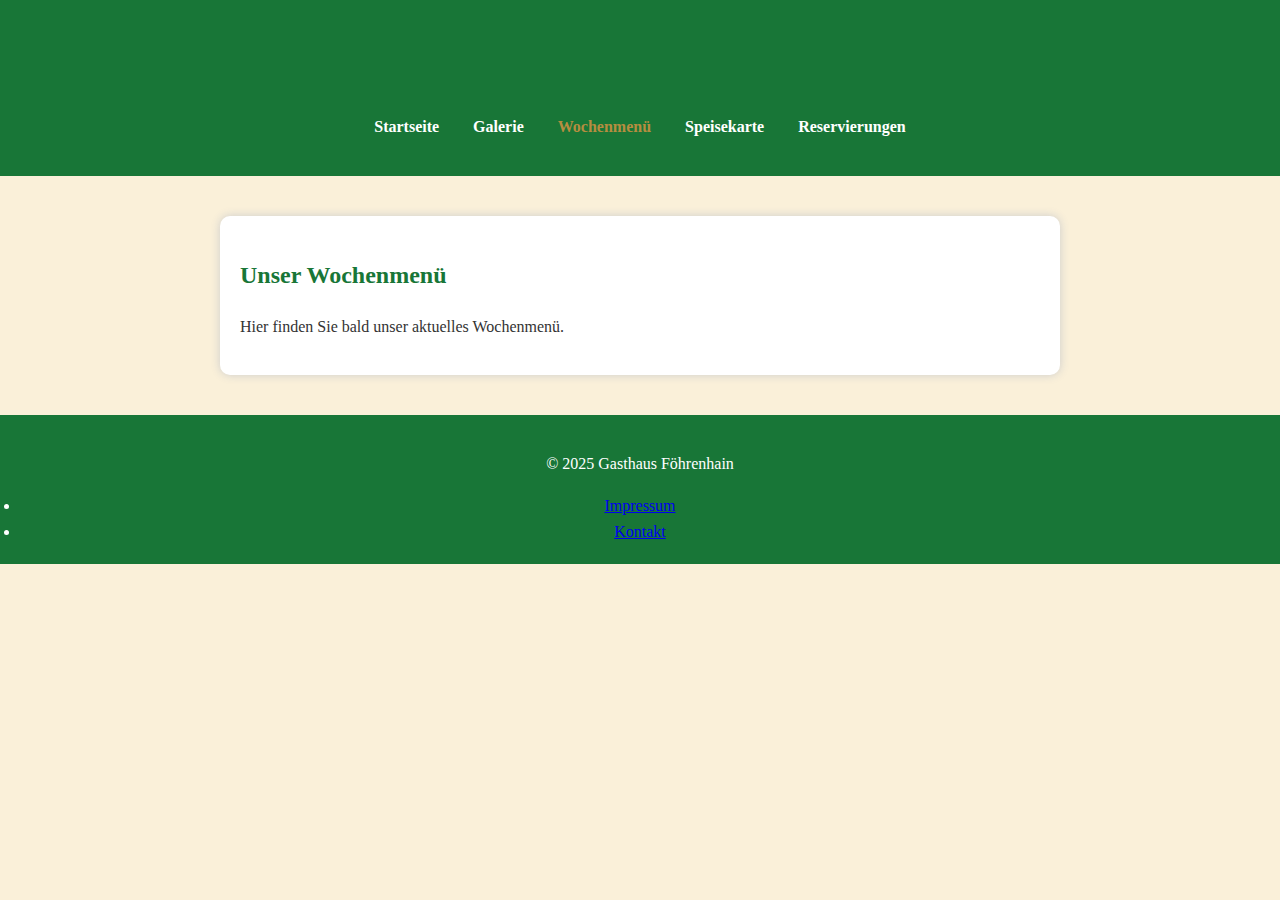
<file: wochenmenue.html>
<!DOCTYPE html>
<html lang="de">
<head>
  <meta charset="UTF-8">
  <meta name="viewport" content="width=device-width, initial-scale=1.0">
  <title>Wochenmenü - Gasthaus Föhrenhain</title>
  <link rel="stylesheet" href="style.css">
</head>
<body>

  <header>
    <h1>Gasthaus Föhrenhain</h1>
    <nav>
      <ul>
        <li><a href="index.html">Startseite</a></li>
        <li><a href="gallerie.html">Galerie</a></li>
        <li><a href="wochenmenue.html" class="active">Wochenmenü</a></li>
        <li><a href="speisekarte.html">Speisekarte</a></li>
        <li><a href="kontakt.html">Reservierungen</a></li>
 
      </ul>
    </nav>
  </header>

  <main class="content">
    <h2>Unser Wochenmenü</h2>
    <p>Hier finden Sie bald unser aktuelles Wochenmenü.</p>
  </main>

  <footer>
    <p>&copy; 2025 Gasthaus Föhrenhain</p>
      <li><a href="impressum.html">Impressum</a></li>
       <li><a href="kontakt.html">Kontakt</a></li>
  </footer>

</body>
</html>
</file>
<file: style.css>
/* Farben */
:root {
  --main-green: #187637;
  --light-beige: #faf0d9;
  --accent: #b68d40;
}

/* Allgemeines */
body {
  font-family: 'Georgia', serif;
  margin: 0;
  line-height: 1.6;
  background: var(--light-beige);
  color: #333;
}

h1, h2 {
  color: var(--main-green);
}







.hero h1, .hero p, .hero a {
  position: relative;
  z-index: 1;
}





/* Navigation */
header {
  background: var(--main-green);
  color: rgb(255, 255, 255);
  padding: 20px;
  text-align: center;
  
}

nav ul {
  list-style: none;
  padding: 0;
}

nav ul li {
  display: inline;
  margin: 0 15px;
}

nav ul li a {
  color: rgb(255, 255, 255);
  text-decoration: none;
  font-weight: bold;
}

nav ul li a:hover,
nav ul li a.active {
  color: var(--accent);
}

/* Hero Banner */
.hero {
  background: url('bilder/banner.jpg') no-repeat center center/cover;
  color: rgb(255, 254, 254);
  text-align: center;
  padding: 120px 20px;
}

.hero h2, 
.hero p {
  color: #ffffff;
  text-shadow: 2px 2px 8px rgba(0, 0, 0, 0.7);
}
.hero {
  position: relative;
  background: url('bilder/banner.jpg') no-repeat center center/cover;
}

.hero::before {
  content: "";
  position: absolute;
  top: 0; left: 0;
  width: 100%; height: 100%;
  background: rgba(0,0,0,0.4); /* dunkelt das Bild leicht ab */
}
.hero h2, .hero p, .hero a {
  position: relative;
  z-index: 1;
}

.hero h2 {
  font-size: 2.5em;
  text-shadow: 2px 2px 5px rgba(0,0,0,0.4);
}

.btn {
  display: inline-block;
  margin-top: 20px;
  background: var(--accent);
  color: rgb(255, 255, 255);
  padding: 10px 20px;
  border-radius: 5px;
  text-decoration: none;
  font-weight: bold;
}

.btn:hover {
  background: #8c682e;
}

/* Galerie */
.gallery {
  display: flex;
  justify-content: center;
  gap: 15px;
  padding: 20px;
}

.gallery img {
  width: 280px;
  border-radius: 10px;
  box-shadow: 0 0 10px #aaa;
}

/* Content Seiten */
.content {
  max-width: 800px;
  margin: 40px auto;
  padding: 20px;
  background: rgb(255, 255, 255);
  border-radius: 10px;
  box-shadow: 0 0 10px #ccc;
}

/* Footer */
footer {
  background: var(--main-green);
  color: white;
  text-align: center;
  padding: 20px;
  margin-top: 40px;
}

.socials a {
  color: var(--accent);
  text-decoration: none;
  margin: 0 10px;
}
main.content img {
  display: block;       /* jedes Bild untereinander */
  max-width: 100%;      /* passt sich der Bildschirmbreite an */
  width: 600px;         /* feste Standardbreite (z. B. 600px) */
  height: auto;         /* Höhe automatisch, damit es nicht verzerrt */
  margin: 20px auto;    /* Abstand + zentriert */
  border: 1px solid #ccc; /* dünner Rahmen (optional) */
  box-shadow: 2px 2px 8px rgba(0,0,0,0.2); /* Schatten (optional) */
}
img {
  max-width: 100%;
  height: auto;
  display: block;       /* verhindert unschöne Lücken unter Bildern */
  object-fit: cover;    /* sorgt für sauberes Zuschneiden */
  border-radius: 8px;   /* abgerundete Ecken, optional */
  box-shadow: 0 4px 8px rgba(0,0,0,0.1); /* dezenter Schatten */
}


.content img {
  display: block;
  width: 600px;     /* feste Breite */
  max-width: 100%;  /* skaliert auf Handy */
  height: auto;     /* proportional */
  margin: 20px auto;
}
/* Galerie-Bilder */
.gallery {
  display: grid;
  grid-template-columns: repeat(auto-fit, minmax(250px, 1fr));
  gap: 16px;
  margin: 20px 0;
}

.gallery img {
  width: 100%;
  height: 220px;       /* gleiche Höhe für alle Bilder */
  object-fit: cover;   /* schneidet sauber zu statt zu verzerren */
  border-radius: 12px; /* abgerundete Ecken */
  box-shadow: 0 4px 10px rgba(0,0,0,0.15); /* leichter Schatten */
  transition: transform 0.3s ease, box-shadow 0.3s ease;
}

.gallery img:hover {
  transform: scale(1.05); /* Zoom-Effekt beim Hover */
  box-shadow: 0 6px 14px rgba(0,0,0,0.25);
}
</file>
